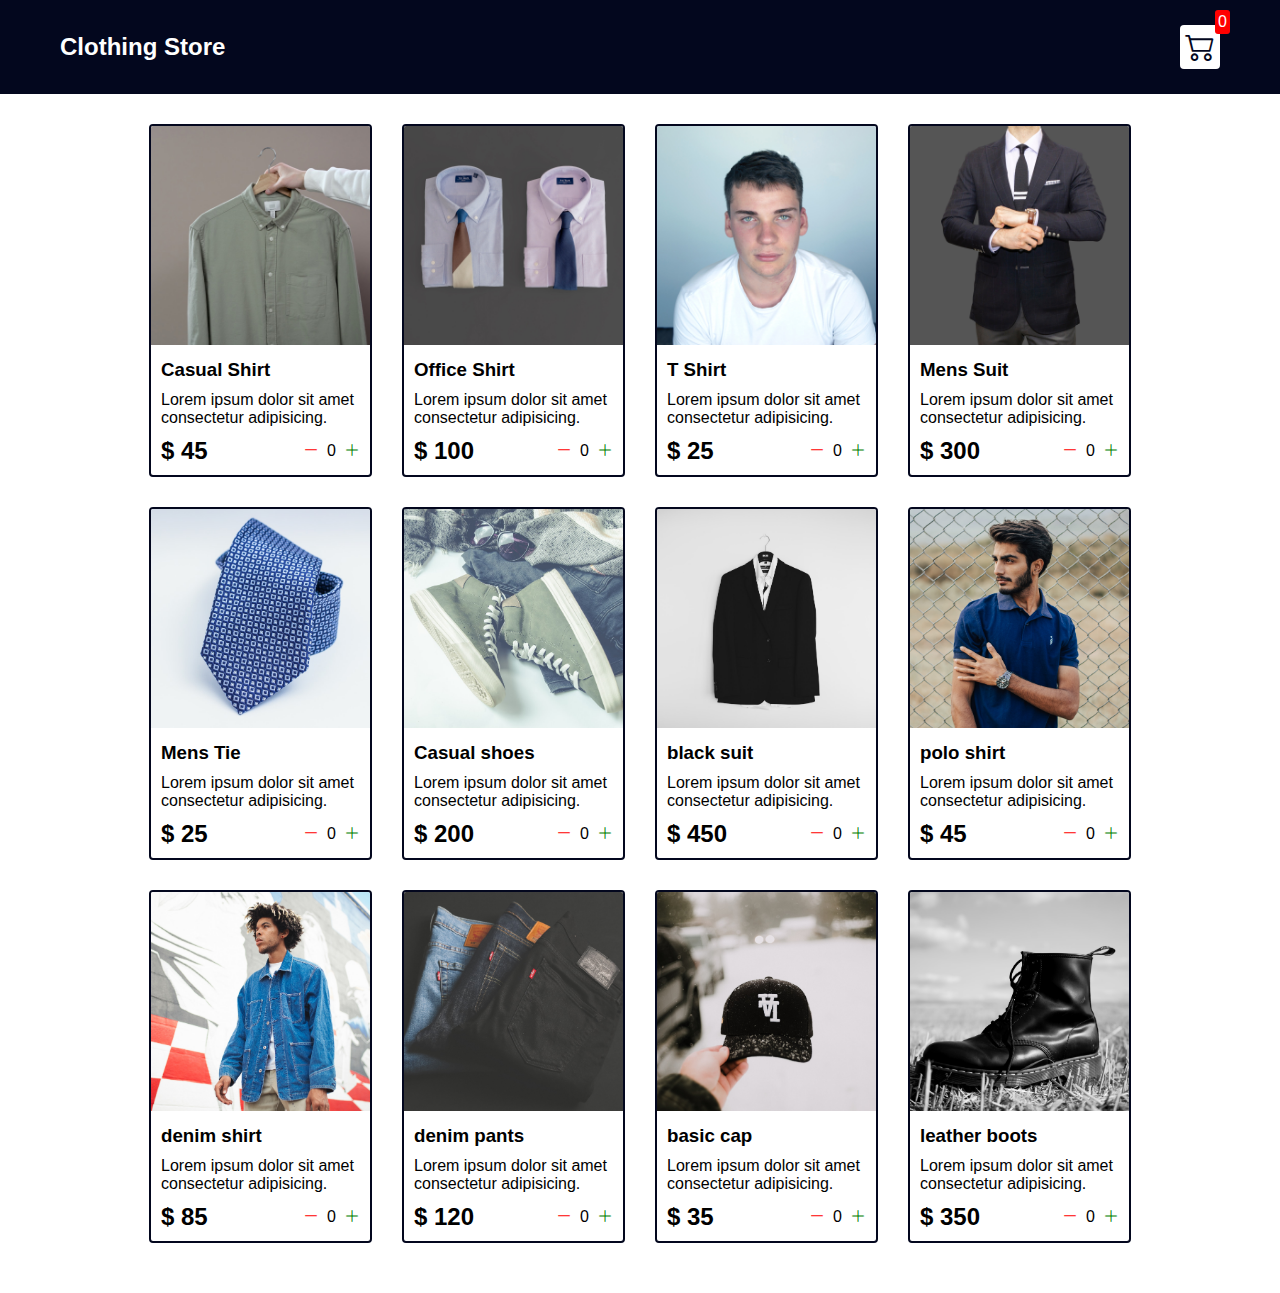
<file: index.html>
<!DOCTYPE html>
<html lang="en">

<head>
    <meta charset="UTF-8">
    <meta http-equiv="X-UA-Compatible" content="IE=edge">
    <meta name="viewport" content="width=device-width, initial-scale=1.0">
    <title>Clothing Store</title>
    <link rel="stylesheet" href="src/style.css">
    <link rel="stylesheet" href="https://cdn.jsdelivr.net/npm/bootstrap-icons@1.9.1/font/bootstrap-icons.css">
</head>

<body>
    <div class="navbar">
        <a href="index.html">
            <h2>Clothing Store</h2>

        </a>
        <a href="cart.html">
            <div class="cart">
                <i class="bi bi-cart2"></i>
                <div id="cartAmount" class="cartAmount">0</div>
            </div>
        </a>
        
    </div>
    <div class="shop" id="shop">
        
       
       
    </div>
</body>
<script src="src/data.js"></script>
<script src="src/main.js"></script>

</html>
</file>
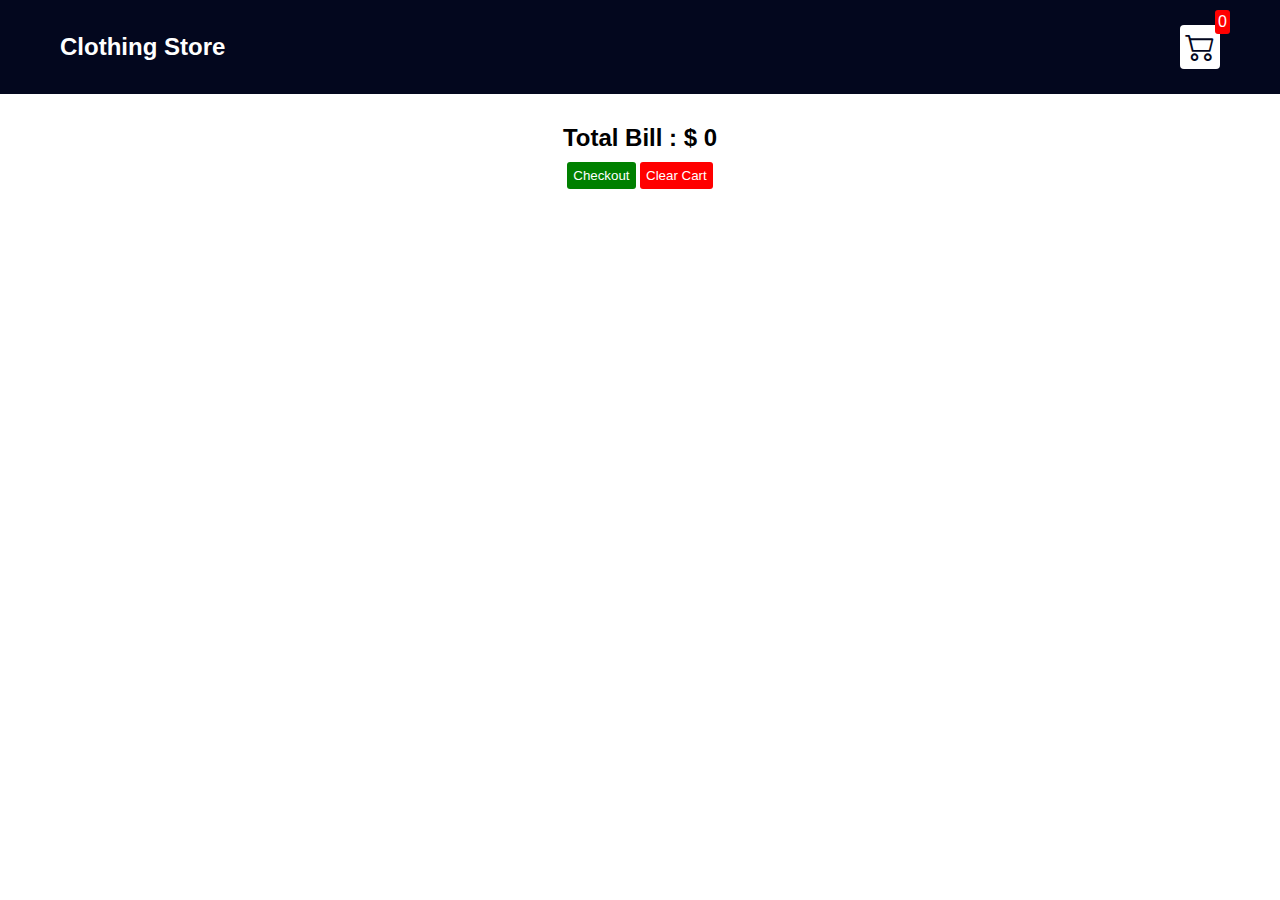
<file: cart.html>
<!DOCTYPE html>
<html lang="en">
<head>
    <meta charset="UTF-8">
    <meta http-equiv="X-UA-Compatible" content="IE=edge">
    <meta name="viewport" content="width=device-width, initial-scale=1.0">
    <title>Clothing Store</title>
    <link rel="stylesheet" href="src/style.css">
    <link rel="stylesheet" href="https://cdn.jsdelivr.net/npm/bootstrap-icons@1.9.1/font/bootstrap-icons.css">
</head>
<body>
    <div class="navbar">
        <a href="index.html">
            <h2>Clothing Store</h2>

        </a>
        <a href="cart.html">
            <div class="cart">
                <i class="bi bi-cart2"></i>
                <div id="cartAmount" class="cartAmount">0</div>
            </div>
        </a>
        
    </div>
    <div id="label" class="text-center"></div>
    <div class="shopping-cart" id="shopping-cart"></div>

</body>
<script src="src/data.js"></script>

<script src="src/cart.js"></script>
</html>
</file>
<file: src/style.css>
/* ! changing the default size of the browesr */

*{
    margin: 0;
    padding: 0;
    box-sizing: border-box;
}
body{
    font-family:sans-serif;
    
}
i{
    cursor: pointer;
}
a{
    text-decoration: none;
    color: white;
}
/* navbar styles are here */
.navbar{
 display: flex;
 flex-direction: row;
 justify-content: space-between;
 align-items: center;
 background-color: #03071e;
 color: white;
 padding: 25px 60px;
 margin-bottom: 30px;
}
.cart{
    position: relative;
    background-color: white;
    color: #03071e;
    padding: 5px;
    font-size: 30px;
    border-radius: 4px;
}
.cartAmount{
    position: absolute;
    top: -15px;
    right: -10px;
    font-size: 16px;
    background-color:red;
    color: white;
    padding: 3px;
    border-radius: 3px;
}
/* !shop item styles are here */
.shop{
display: grid;
grid-template-columns: repeat(4,223px);
gap: 30px;
justify-content: center;
margin-bottom: 50px;

}
@media(max-width:1000px){
    .shop{
        grid-template-columns: repeat(2,223px);
  
    }
}
@media(max-width:500px){
    .shop{
        grid-template-columns: repeat(1,223px);
  
    }
}
.item{
    border: 2px solid #03071e;
    border-radius: 4px;
}
.item img{
    width: 100%;
    border-radius: 2px 2px 0 0;
}
.details{
    display: flex;
    flex-direction: column;
    padding: 10px;
    gap: 10px;
}
.price-quantity{
    display: flex;
    flex-direction: row;
    justify-content: space-between;
    align-items: center;
}
.buttons{
    display: flex;
    flex-direction: row;
    gap: 8px;
    font-size: 16px;

}
.bi-dash-lg{
    color: red;
}
.bi-plus-lg{
    color: green;
}
/* !style rules for label and some buttons */
.text-center{
    text-align: center;
    margin-bottom: 20px;

}
.homebtn,.checkout,.removeall{
    background-color: #03071e;
    color: white;
    border: none;
    padding: 6px;
    border-radius: 3px;
    cursor: pointer;
    margin-top: 10px;
}
.checkout{
    background-color: green;
}
.removeall{
    background-color: red;
}
.bi-x-lg{
    color: red;
    font-weight: bold;
}
/* style rules for shopping-cart */
.shopping-cart{
    display: grid;
    grid-template-columns: repeat(1,320px);
    justify-content: center;
    gap: 15px;
}
.cart-item{
    border: 2px solid black;
    border-radius: 5px;
    display: flex;

}
.title-price-x{
    width: 195px;
    display: flex;
    align-items: center;
    justify-content: space-between;

    
}
.title-price{
    display: flex;
    align-items: center;
    gap: 10px;
}
.cart-item-price{
    background-color:black;
    color:white;
    border-radius: 4px;
    padding: 3px 6px;
}
</file>
